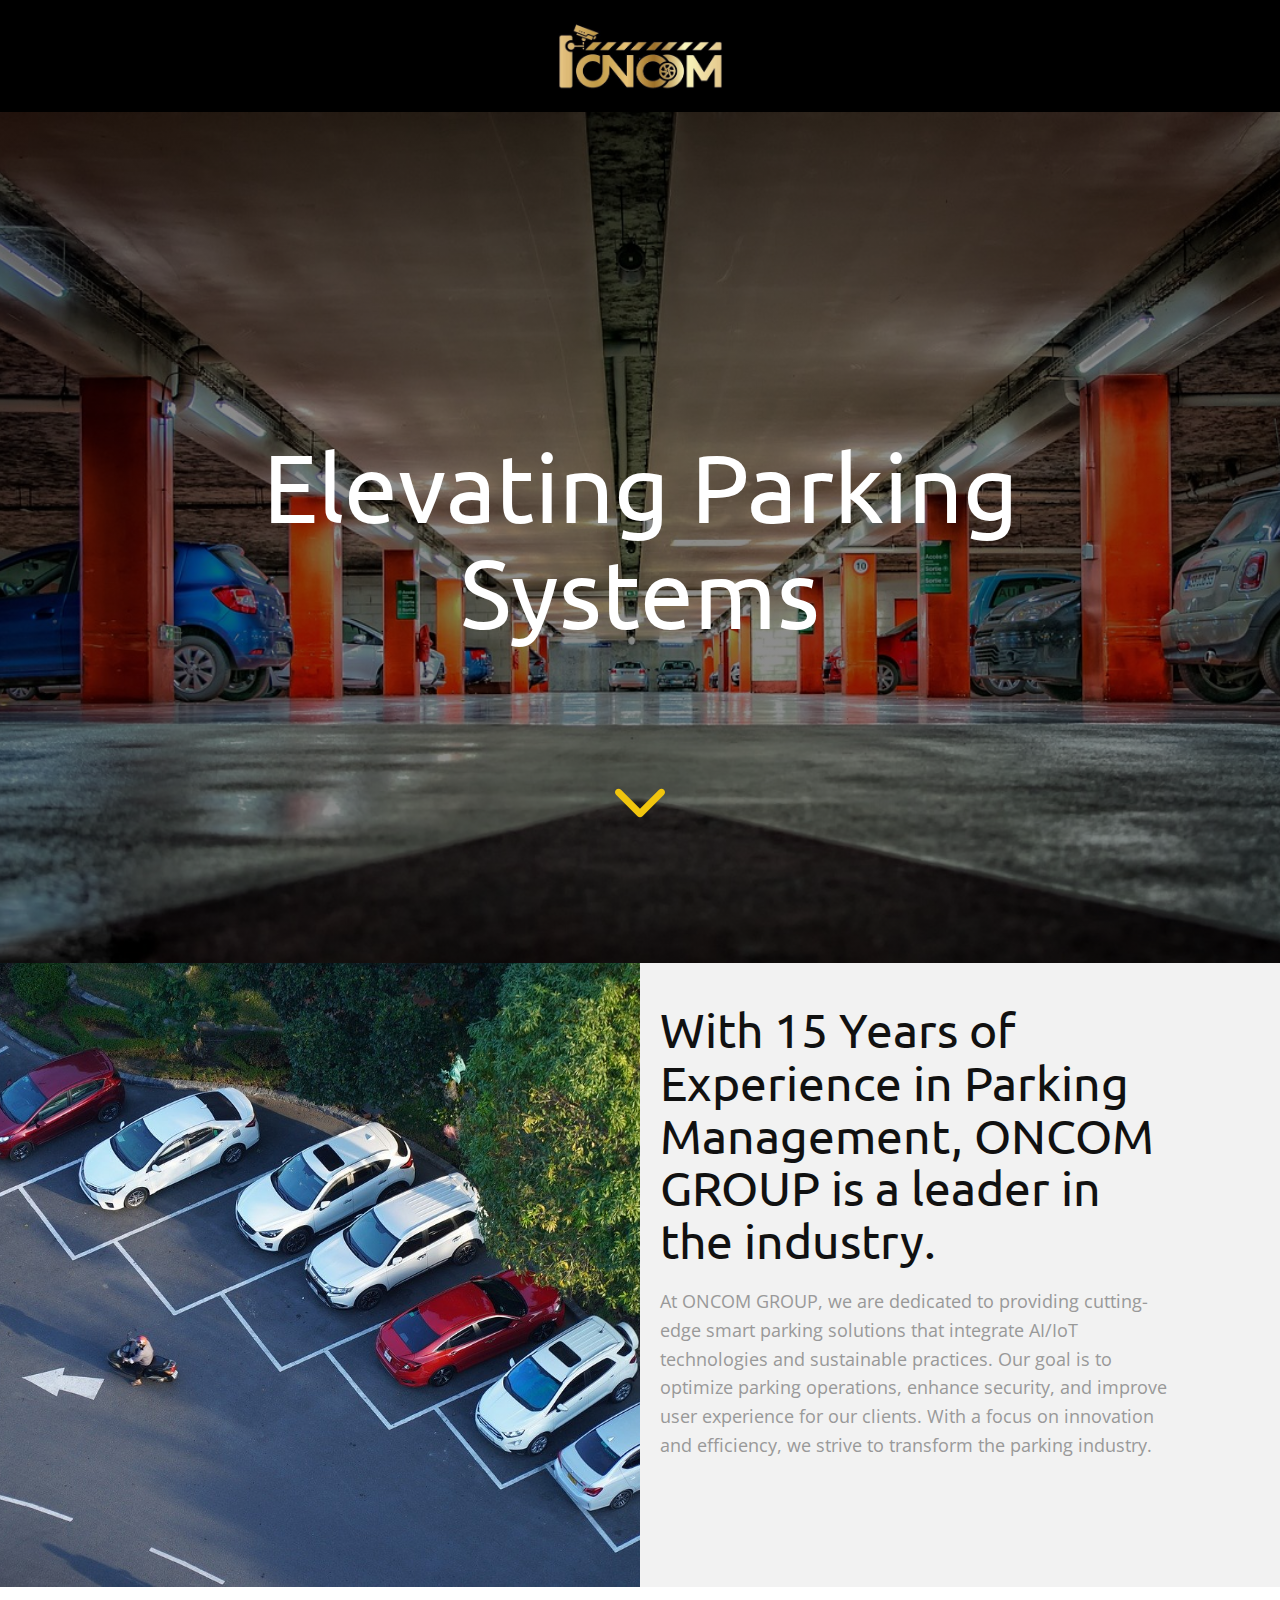
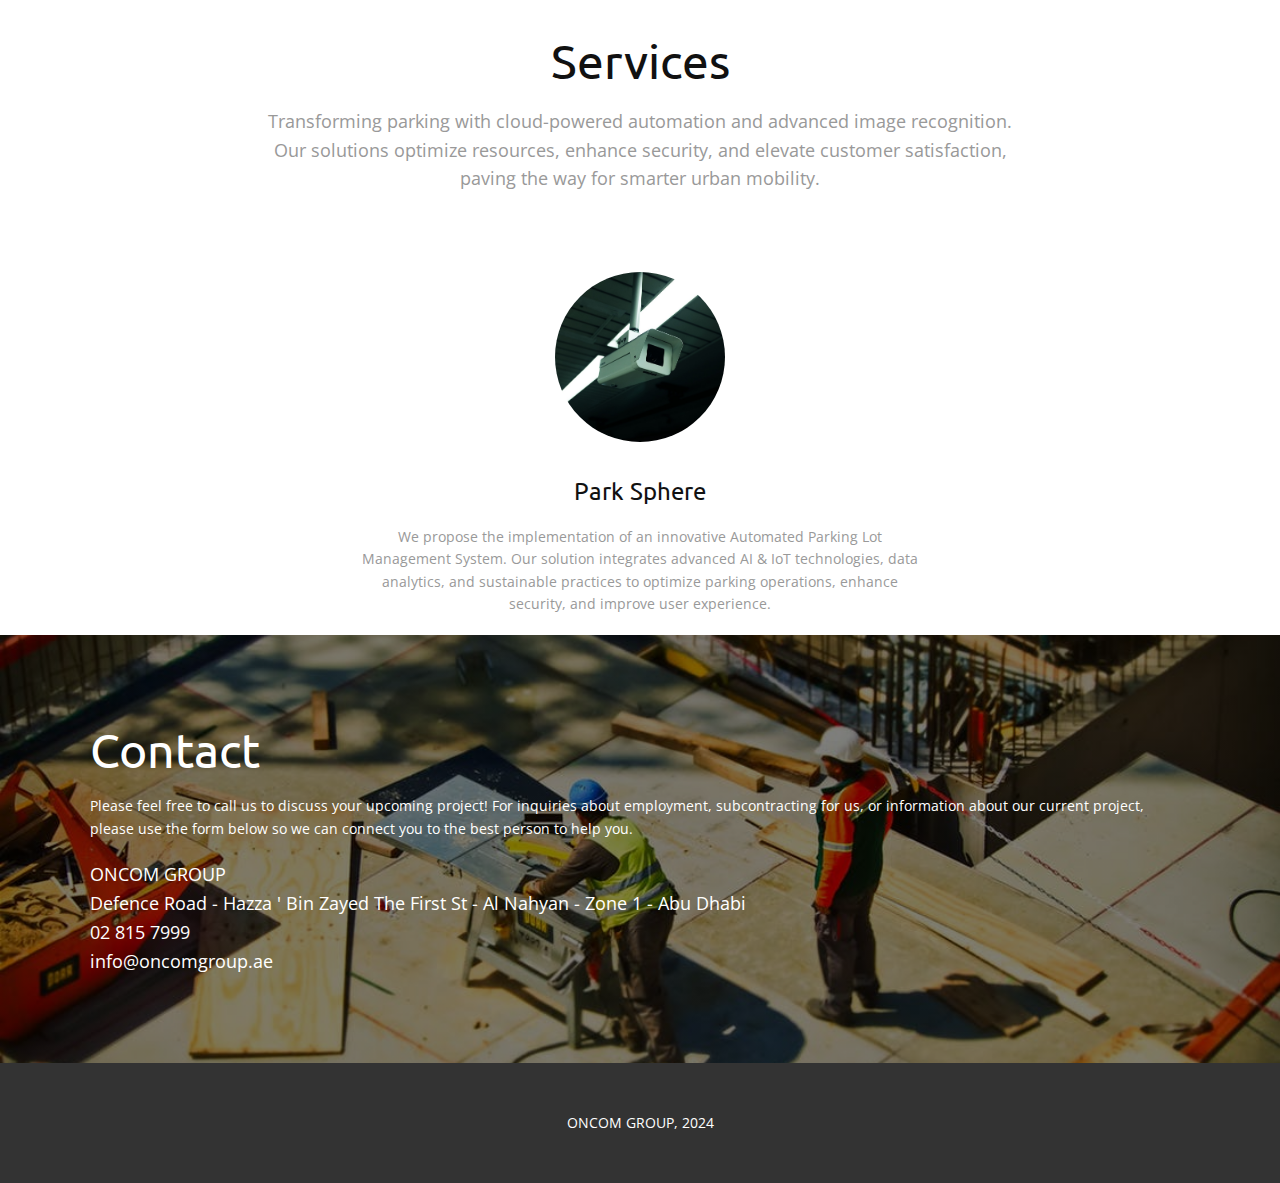
<file: index.html>
<!DOCTYPE html>
<html style="font-size: 16px;" lang="en">

<head>
  <meta name="viewport" content="width=device-width, initial-scale=1.0">
  <meta charset="utf-8">
  <meta name="keywords"
    content="Building Together, Latest Projects, Our Company, Has a Proud Tradition Of Service As a General Contractor Since 1974, Contact">
  <meta name="description" content="">
  <title>Home</title>
  <link rel="stylesheet" href="nicepage.css" media="screen">
  <link rel="stylesheet" href="index.css" media="screen">
  <script class="u-script" type="text/javascript" src="jquery.js" defer=""></script>
  <script class="u-script" type="text/javascript" src="nicepage.js" defer=""></script>
  <meta name="generator" content="Nicepage 7.0.3, nicepage.com">
  <link id="u-theme-google-font" rel="stylesheet"
    href="https://fonts.googleapis.com/css?family=Roboto:100,100i,300,300i,400,400i,500,500i,700,700i,900,900i|Open+Sans:300,300i,400,400i,500,500i,600,600i,700,700i,800,800i">
  <link id="u-page-google-font" rel="stylesheet"
    href="https://fonts.googleapis.com/css?family=Ubuntu:300,300i,400,400i,500,500i,700,700i">
  <link rel="icon" type="image/x-icon" href="images/Oncom.jpeg">






  <script type="application/ld+json">{
		"@context": "http://schema.org",
		"@type": "Organization",
		"name": "",
		"logo": "images/Oncom.jpeg"
}</script>
  <meta name="theme-color" content="#478ac9">
  <meta property="og:title" content="Home">
  <meta property="og:type" content="website">
  <meta data-intl-tel-input-cdn-path="intlTelInput/">
</head>

<body data-home-page="Home.html" data-home-page-title="Home" data-path-to-root="./" data-include-products="false"
  class="u-body u-xl-mode" data-lang="en">
  <header class="u-black u-clearfix u-header u-header" id="sec-0316">
    <div class="u-clearfix u-sheet u-valign-bottom u-sheet-1">
      <a href="./" class="u-image u-logo u-image-1" data-image-width="967" data-image-height="488" title="Home">
        <img src="images/Oncom.jpeg" class="u-logo-image u-logo-image-1">
      </a>
    </div>
  </header>
  <section class="u-clearfix u-image u-shading u-section-1" id="sec-d8f6" data-image-width="1280"
    data-image-height="712">
    <div class="u-clearfix u-sheet u-sheet-1">
      <div class="u-align-center-lg u-align-center-sm u-align-center-xl u-container-style u-group u-group-1">
        <div class="u-container-layout">
          <h1 class="u-align-center-md u-align-center-xs u-custom-font u-font-ubuntu u-text u-title u-text-1"> Elevating
            Parking Systems</h1><span class="u-icon u-icon-circle u-text-palette-3-base u-icon-1"><svg
              class="u-svg-link" preserveAspectRatio="xMidYMin slice" viewBox="0 0 451.847 451.847" style="">
              <use xlink:href="#svg-629a"></use>
            </svg><svg class="u-svg-content" viewBox="0 0 451.847 451.847" x="0px" y="0px" id="svg-629a"
              style="enable-background:new 0 0 451.847 451.847;">
              <g>
                <path
                  d="M225.923,354.706c-8.098,0-16.195-3.092-22.369-9.263L9.27,151.157c-12.359-12.359-12.359-32.397,0-44.751   c12.354-12.354,32.388-12.354,44.748,0l171.905,171.915l171.906-171.909c12.359-12.354,32.391-12.354,44.744,0   c12.365,12.354,12.365,32.392,0,44.751L248.292,345.449C242.115,351.621,234.018,354.706,225.923,354.706z">
                </path>
              </g>
            </svg></span>
        </div>
      </div>
    </div>
  </section>
  <section class="u-clearfix u-section-2" id="sec-42d6">
    <div class="data-layout-selected u-clearfix u-expanded-width u-layout-wrap">
      <div class="u-layout">
        <div class="u-layout-row">
          <div class="u-container-style u-image u-layout-cell u-left-cell u-size-30 u-image-1" data-image-width="1280"
            data-image-height="853">
            <div class="u-container-layout"></div>
          </div>
          <div class="u-container-style u-grey-5 u-layout-cell u-right-cell u-size-30 u-layout-cell-2">
            <div class="u-container-layout u-container-layout-2">
              <h2 class="u-custom-font u-font-ubuntu u-text u-text-1">With 15 Years of Experience in Parking Management,
                ONCOM GROUP is a leader in the industry.</h2>
              <p class="u-text u-text-grey-40 u-text-2"> At ONCOM GROUP, we are dedicated to providing cutting-edge
                smart parking solutions that integrate AI/IoT technologies and sustainable practices. Our goal is to
                optimize parking operations, enhance security, and improve user experience for our clients. With a focus
                on innovation and efficiency, we strive to transform the parking industry.</p>
            </div>
          </div>
        </div>
      </div>
    </div>
  </section>
  <section class="u-clearfix u-section-3" id="sec-2da5">
    <div class="u-clearfix u-sheet u-sheet-1">
      <div class="u-align-center u-container-align-center u-container-style u-group u-group-1">
        <div class="u-container-layout u-container-layout-1">
          <h2 class="u-custom-font u-font-ubuntu u-text u-text-1">Services<br>
          </h2>
          <p class="u-text u-text-grey-40 u-text-2"> Transforming parking with cloud-powered automation and advanced
            image recognition. Our solutions optimize resources, enhance security, and elevate customer satisfaction,
            paving the way for smarter urban mobility.</p>
        </div>
      </div>
      <div
        class="data-layout-selected u-clearfix u-expanded-width-lg u-expanded-width-md u-expanded-width-xl u-gutter-20 u-layout-wrap u-layout-wrap-1">
        <div class="u-gutter-0 u-layout">
          <div class="u-layout-row">
            <div
              class="u-align-center u-container-align-center u-container-style u-layout-cell u-shape-rectangle u-size-60 u-size-60-md u-layout-cell-1">
              <div class="u-container-layout u-container-layout-2">
                <img class="u-image u-image-circle u-image-1"
                  src="images/2e2463cb2f21aa15aae3909869cf3ded09478b97f4a3114c44f8721d771ff79c1e7cc3e355b7f19cc1a4bec2b1a589cc867f043c37661a55fbac60_1280.jpg"
                  data-image-width="1280" data-image-height="853">
                <h5 class="u-custom-font u-font-ubuntu u-text u-text-3">Park Sphere</h5>
                <p class="u-text u-text-grey-40 u-text-4"> We propose the implementation of an innovative Automated
                  Parking Lot Management System. Our solution integrates advanced AI &amp; IoT technologies, data
                  analytics, and sustainable practices to optimize parking operations, enhance security, and improve
                  user experience.</p>
              </div>
            </div>
          </div>
        </div>
      </div>
    </div>
  </section>
  <section class="u-clearfix u-image u-shading u-section-4" src="" id="sec-6497">
    <div class="u-clearfix u-sheet u-sheet-1">
      <div
        class="data-layout-selected u-clearfix u-expanded-width-lg u-expanded-width-xl u-gutter-50 u-layout-wrap u-layout-wrap-1">
        <div class="u-gutter-0 u-layout">
          <div class="u-layout-row">
            <div
              class="u-align-left u-container-align-left u-container-style u-layout-cell u-left-cell u-size-60 u-layout-cell-1">
              <div class="u-container-layout u-valign-middle u-container-layout-1">
                <h2 class="u-custom-font u-font-ubuntu u-text u-text-1">Contact</h2>
                <p class="u-text u-text-2">Please feel free to call us to discuss your upcoming project! For inquiries
                  about employment, subcontracting for us, or information about our current project, please use the form
                  below so we can connect you to the best
                  person to help you.</p>
                <p class="u-text u-text-3">ONCOM GROUP<br> Defence Road - Hazza ' Bin Zayed The First St - Al Nahyan -
                  Zone 1 - Abu Dhabi<br> 02 815 7999<br>info@oncomgroup.ae<br>
                </p>
              </div>
            </div>
          </div>
        </div>
      </div>
    </div>
  </section>



  <footer class="u-align-center u-clearfix u-container-align-center u-footer u-grey-80 u-footer" id="sec-abd3">
    <div class="u-clearfix u-sheet u-sheet-1">
      <p class="u-small-text u-text u-text-variant u-text-1">ONCOM GROUP, 2024 </p>
    </div>
  </footer>

</body>

</html>
</file>
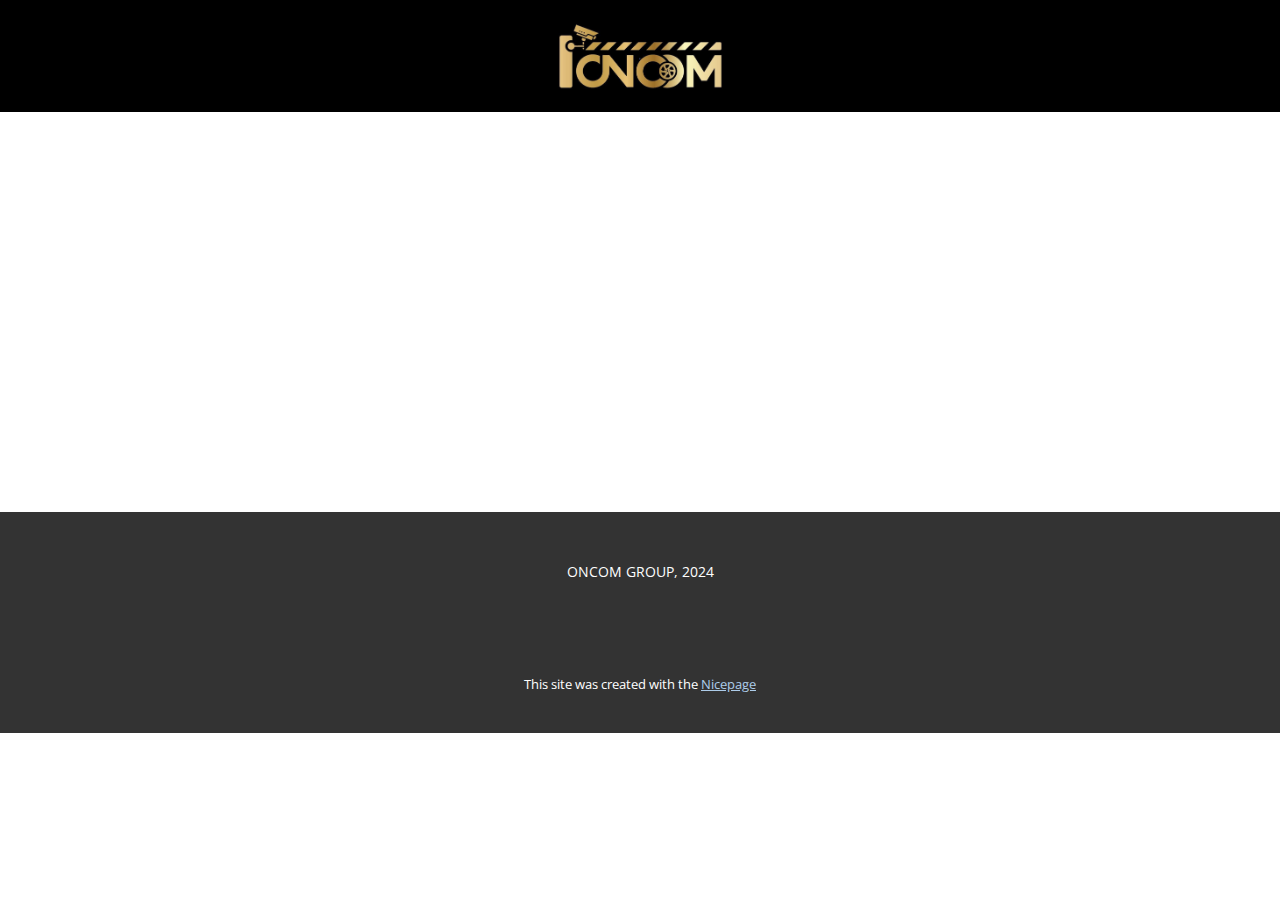
<file: About.html>
<!DOCTYPE html>
<html style="font-size: 16px;" lang="en"><head>
    <meta name="viewport" content="width=device-width, initial-scale=1.0">
    <meta charset="utf-8">
    <meta name="keywords" content="">
    <meta name="description" content="">
    <title>About</title>
    <link rel="stylesheet" href="nicepage.css" media="screen">
<link rel="stylesheet" href="About.css" media="screen">
    <script class="u-script" type="text/javascript" src="jquery.js" defer=""></script>
    <script class="u-script" type="text/javascript" src="nicepage.js" defer=""></script>
    <meta name="generator" content="Nicepage 7.0.3, nicepage.com">
    <link id="u-theme-google-font" rel="stylesheet" href="https://fonts.googleapis.com/css?family=Roboto:100,100i,300,300i,400,400i,500,500i,700,700i,900,900i|Open+Sans:300,300i,400,400i,500,500i,600,600i,700,700i,800,800i">
    
    
    
    <script type="application/ld+json">{
		"@context": "http://schema.org",
		"@type": "Organization",
		"name": "",
		"logo": "images/Oncom.jpeg"
}</script>
    <meta name="theme-color" content="#478ac9">
    <meta property="og:title" content="About">
    <meta property="og:type" content="website">
  <meta data-intl-tel-input-cdn-path="intlTelInput/"></head>
  <body data-path-to-root="./" data-include-products="false" class="u-body u-xl-mode" data-lang="en"><header class="u-black u-clearfix u-header u-header" id="sec-0316"><div class="u-clearfix u-sheet u-sheet-1">
        <a href="#" class="u-image u-logo u-image-1" data-image-width="967" data-image-height="488">
          <img src="images/Oncom.jpeg" class="u-logo-image u-logo-image-1">
        </a>
      </div></header>
    <section class="u-clearfix u-section-1" id="sec-1a4d">
      <div class="u-clearfix u-sheet u-sheet-1"></div>
    </section>
    
    
    
    <footer class="u-align-center u-clearfix u-container-align-center u-footer u-grey-80 u-footer" id="sec-abd3"><div class="u-clearfix u-sheet u-sheet-1">
        <p class="u-small-text u-text u-text-variant u-text-1">ONCOM GROUP, 2024 </p>
      </div></footer>
    <section class="u-backlink u-clearfix u-grey-80">
      <p class="u-text">
        <span>This site was created with the </span>
        <a class="u-link" href="https://nicepage.com/" target="_blank" rel="nofollow">
          <span>Nicepage</span>
        </a>
      </p>
    </section>
  
</body></html>
</file>
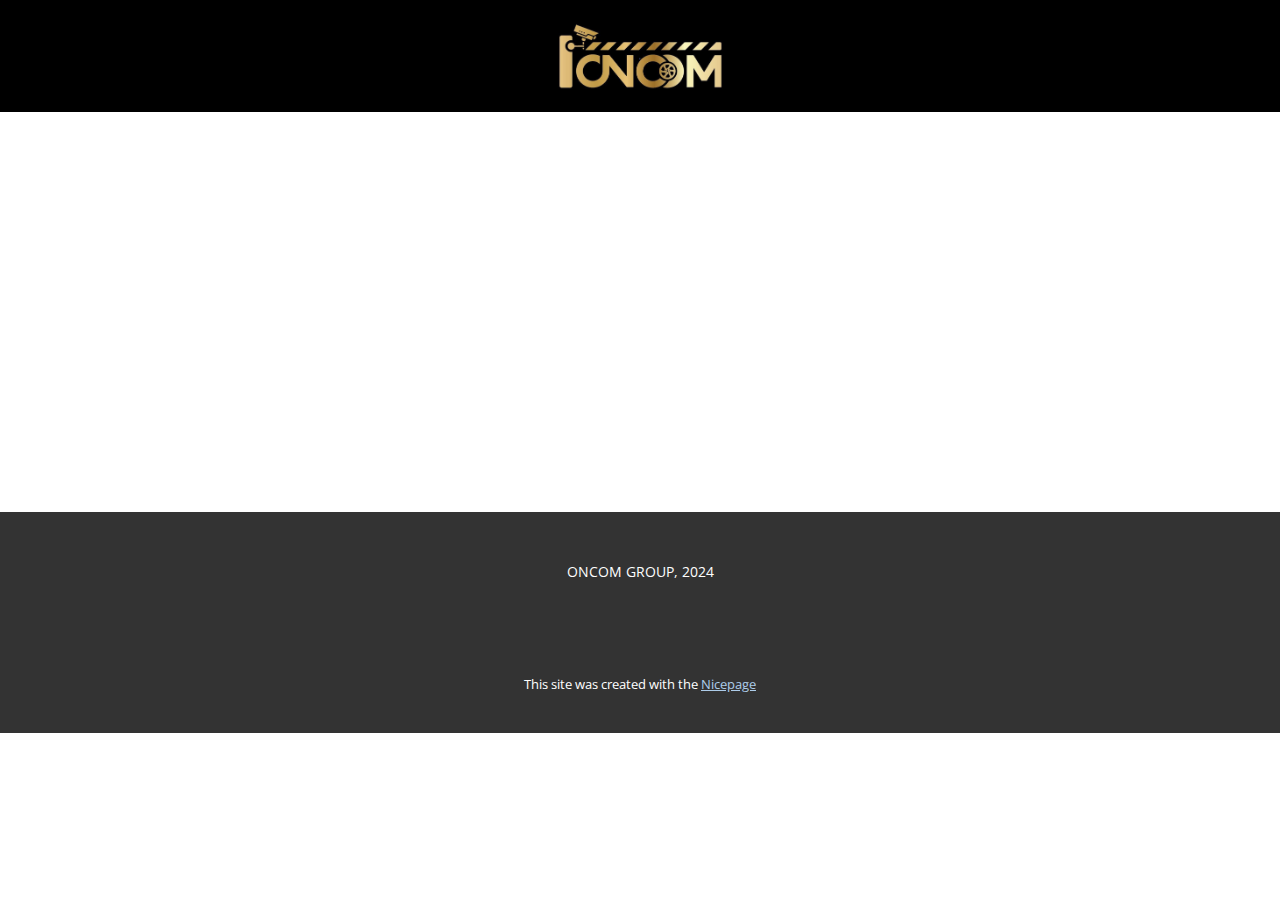
<file: Contact.html>
<!DOCTYPE html>
<html style="font-size: 16px;" lang="en"><head>
    <meta name="viewport" content="width=device-width, initial-scale=1.0">
    <meta charset="utf-8">
    <meta name="keywords" content="">
    <meta name="description" content="">
    <title>Contact</title>
    <link rel="stylesheet" href="nicepage.css" media="screen">
<link rel="stylesheet" href="Contact.css" media="screen">
    <script class="u-script" type="text/javascript" src="jquery.js" defer=""></script>
    <script class="u-script" type="text/javascript" src="nicepage.js" defer=""></script>
    <meta name="generator" content="Nicepage 7.0.3, nicepage.com">
    <link id="u-theme-google-font" rel="stylesheet" href="https://fonts.googleapis.com/css?family=Roboto:100,100i,300,300i,400,400i,500,500i,700,700i,900,900i|Open+Sans:300,300i,400,400i,500,500i,600,600i,700,700i,800,800i">
    
    
    
    <script type="application/ld+json">{
		"@context": "http://schema.org",
		"@type": "Organization",
		"name": "",
		"logo": "images/Oncom.jpeg"
}</script>
    <meta name="theme-color" content="#478ac9">
    <meta property="og:title" content="Contact">
    <meta property="og:type" content="website">
  <meta data-intl-tel-input-cdn-path="intlTelInput/"></head>
  <body data-path-to-root="./" data-include-products="false" class="u-body u-xl-mode" data-lang="en"><header class="u-black u-clearfix u-header u-header" id="sec-0316"><div class="u-clearfix u-sheet u-sheet-1">
        <a href="#" class="u-image u-logo u-image-1" data-image-width="967" data-image-height="488">
          <img src="images/Oncom.jpeg" class="u-logo-image u-logo-image-1">
        </a>
      </div></header>
    <section class="u-clearfix u-section-1" id="sec-e254">
      <div class="u-clearfix u-sheet u-sheet-1"></div>
    </section>
    
    
    
    <footer class="u-align-center u-clearfix u-container-align-center u-footer u-grey-80 u-footer" id="sec-abd3"><div class="u-clearfix u-sheet u-sheet-1">
        <p class="u-small-text u-text u-text-variant u-text-1">ONCOM GROUP, 2024 </p>
      </div></footer>
    <section class="u-backlink u-clearfix u-grey-80">
      <p class="u-text">
        <span>This site was created with the </span>
        <a class="u-link" href="https://nicepage.com/" target="_blank" rel="nofollow">
          <span>Nicepage</span>
        </a>
      </p>
    </section>
  
</body></html>
</file>
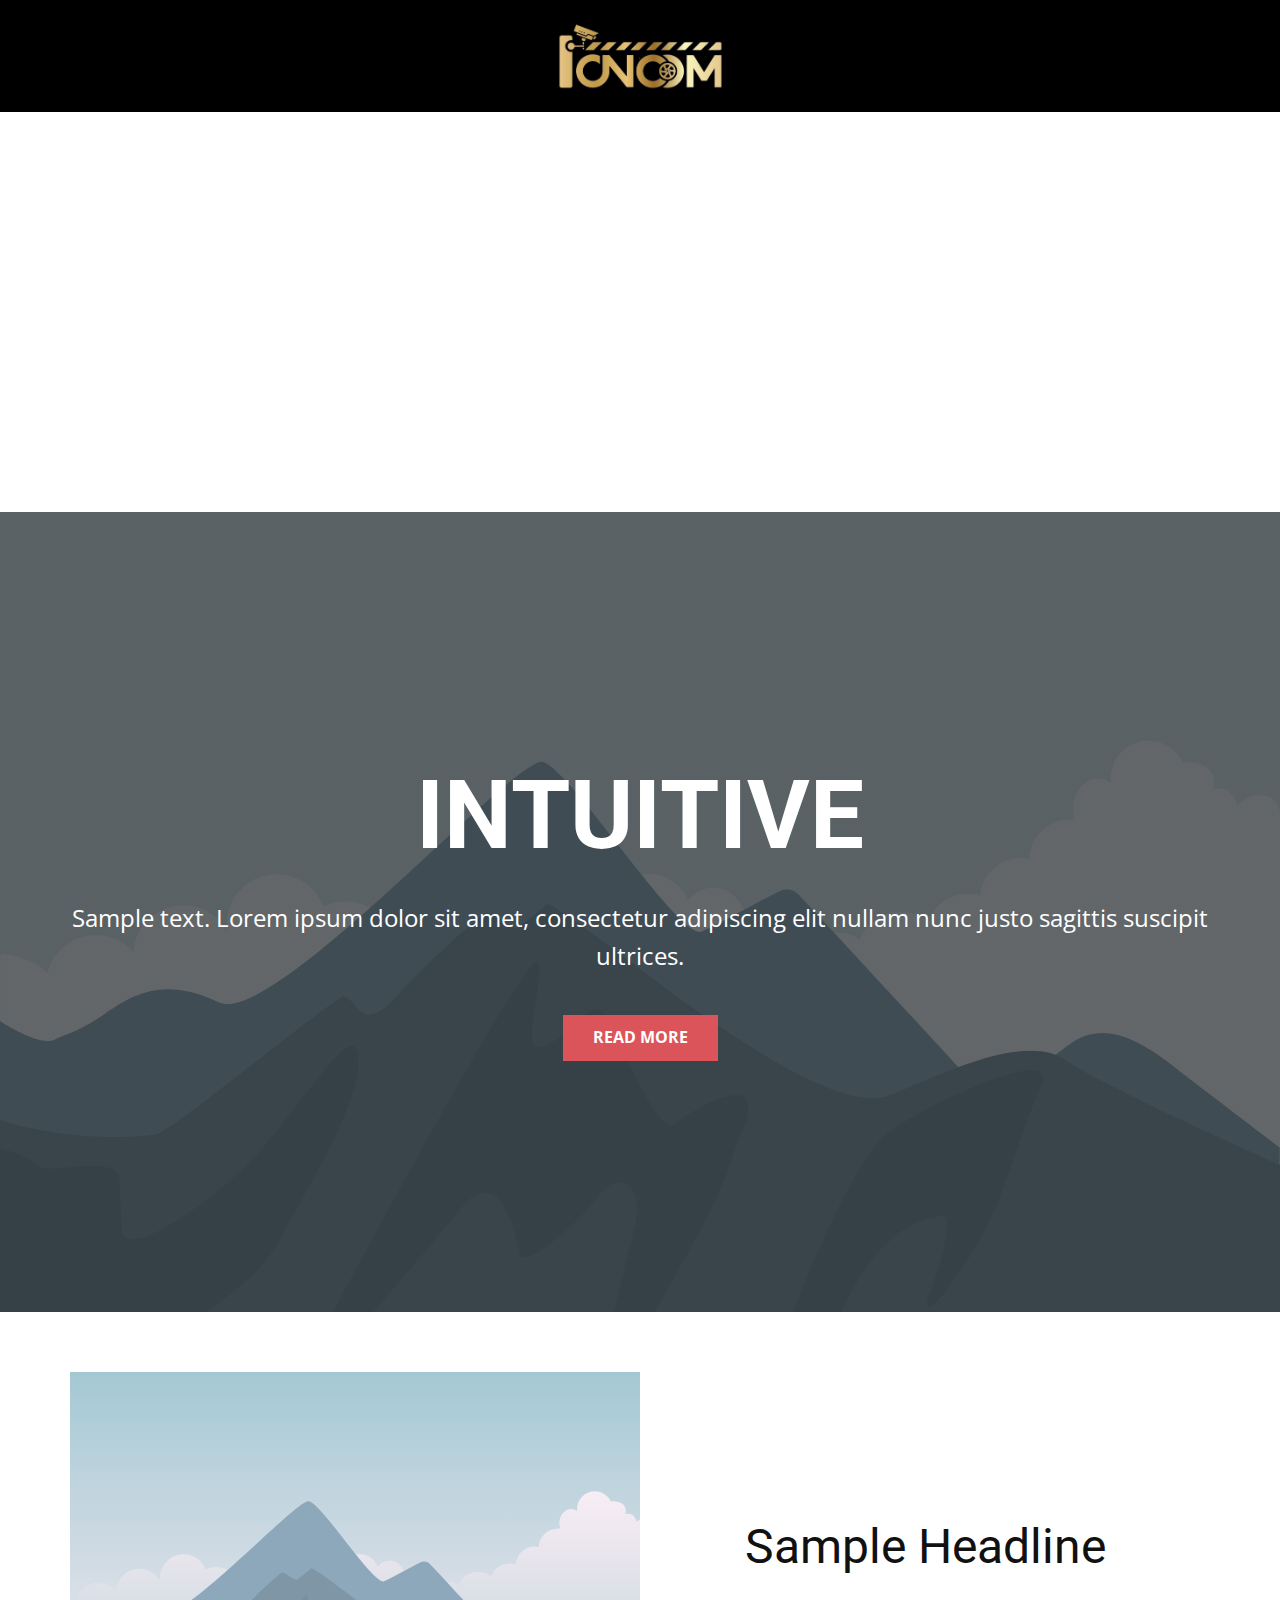
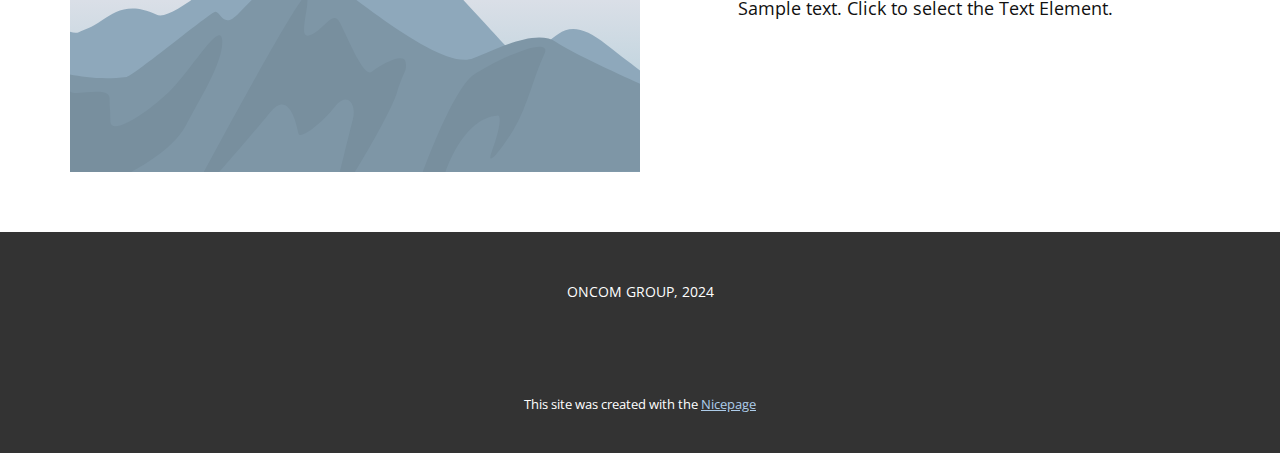
<file: Page-1.html>
<!DOCTYPE html>
<html style="font-size: 16px;" lang="en"><head>
    <meta name="viewport" content="width=device-width, initial-scale=1.0">
    <meta charset="utf-8">
    <meta name="keywords" content="INTUITIVE">
    <meta name="description" content="">
    <title>Page 1</title>
    <link rel="stylesheet" href="nicepage.css" media="screen">
<link rel="stylesheet" href="Page-1.css" media="screen">
    <script class="u-script" type="text/javascript" src="jquery.js" defer=""></script>
    <script class="u-script" type="text/javascript" src="nicepage.js" defer=""></script>
    <meta name="generator" content="Nicepage 7.0.3, nicepage.com">
    <link id="u-theme-google-font" rel="stylesheet" href="https://fonts.googleapis.com/css?family=Roboto:100,100i,300,300i,400,400i,500,500i,700,700i,900,900i|Open+Sans:300,300i,400,400i,500,500i,600,600i,700,700i,800,800i">
    
    
    
    
    
    <script type="application/ld+json">{
		"@context": "http://schema.org",
		"@type": "Organization",
		"name": "",
		"logo": "images/Oncom.jpeg"
}</script>
    <meta name="theme-color" content="#478ac9">
    <meta property="og:title" content="Page 1">
    <meta property="og:type" content="website">
  <meta data-intl-tel-input-cdn-path="intlTelInput/"></head>
  <body data-path-to-root="./" data-include-products="false" class="u-body u-xl-mode" data-lang="en"><header class="u-black u-clearfix u-header u-header" id="sec-0316"><div class="u-clearfix u-sheet u-sheet-1">
        <a href="#" class="u-image u-logo u-image-1" data-image-width="967" data-image-height="488">
          <img src="images/Oncom.jpeg" class="u-logo-image u-logo-image-1">
        </a>
      </div></header>
    <section class="u-clearfix u-section-1" id="sec-38f8">
      <div class="u-clearfix u-sheet u-sheet-1"></div>
    </section>
    <section class="u-align-center u-clearfix u-container-align-center u-image u-shading u-section-2" id="sec-6f27">
      <div class="u-clearfix u-sheet u-valign-middle u-sheet-1">
        <h1 class="u-align-center u-text u-text-default u-title u-text-1">INTUITIVE</h1>
        <p class="u-align-center u-large-text u-text u-text-default u-text-variant u-text-2">Sample text. Lorem ipsum dolor sit amet, consectetur adipiscing elit nullam nunc justo sagittis suscipit ultrices.</p>
        <a href="#" class="u-align-center u-btn u-button-style u-palette-2-base u-btn-1">Read More</a>
      </div>
    </section>
    <section class="u-clearfix u-section-3" id="sec-6592">
      <div class="u-clearfix u-sheet u-sheet-1">
        <div class="data-layout-selected u-clearfix u-expanded-width u-layout-wrap u-layout-wrap-1">
          <div class="u-layout">
            <div class="u-layout-row">
              <div class="u-container-style u-image u-layout-cell u-size-30 u-image-1" data-image-width="400" data-image-height="265">
                <div class="u-container-layout u-container-layout-1"></div>
              </div>
              <div class="u-container-align-center u-container-style u-layout-cell u-size-30 u-layout-cell-2">
                <div class="u-container-layout u-valign-middle u-container-layout-2">
                  <h2 class="u-align-center u-text u-text-default u-text-1">Sample Headline</h2>
                  <p class="u-align-center u-text u-text-default u-text-2">Sample text. Click to select the Text Element.</p>
                </div>
              </div>
            </div>
          </div>
        </div>
      </div>
    </section>
    
    
    
    <footer class="u-align-center u-clearfix u-container-align-center u-footer u-grey-80 u-footer" id="sec-abd3"><div class="u-clearfix u-sheet u-sheet-1">
        <p class="u-small-text u-text u-text-variant u-text-1">ONCOM GROUP, 2024 </p>
      </div></footer>
    <section class="u-backlink u-clearfix u-grey-80">
      <p class="u-text">
        <span>This site was created with the </span>
        <a class="u-link" href="https://nicepage.com/" target="_blank" rel="nofollow">
          <span>Nicepage</span>
        </a>
      </p>
    </section>
  
</body></html>
</file>
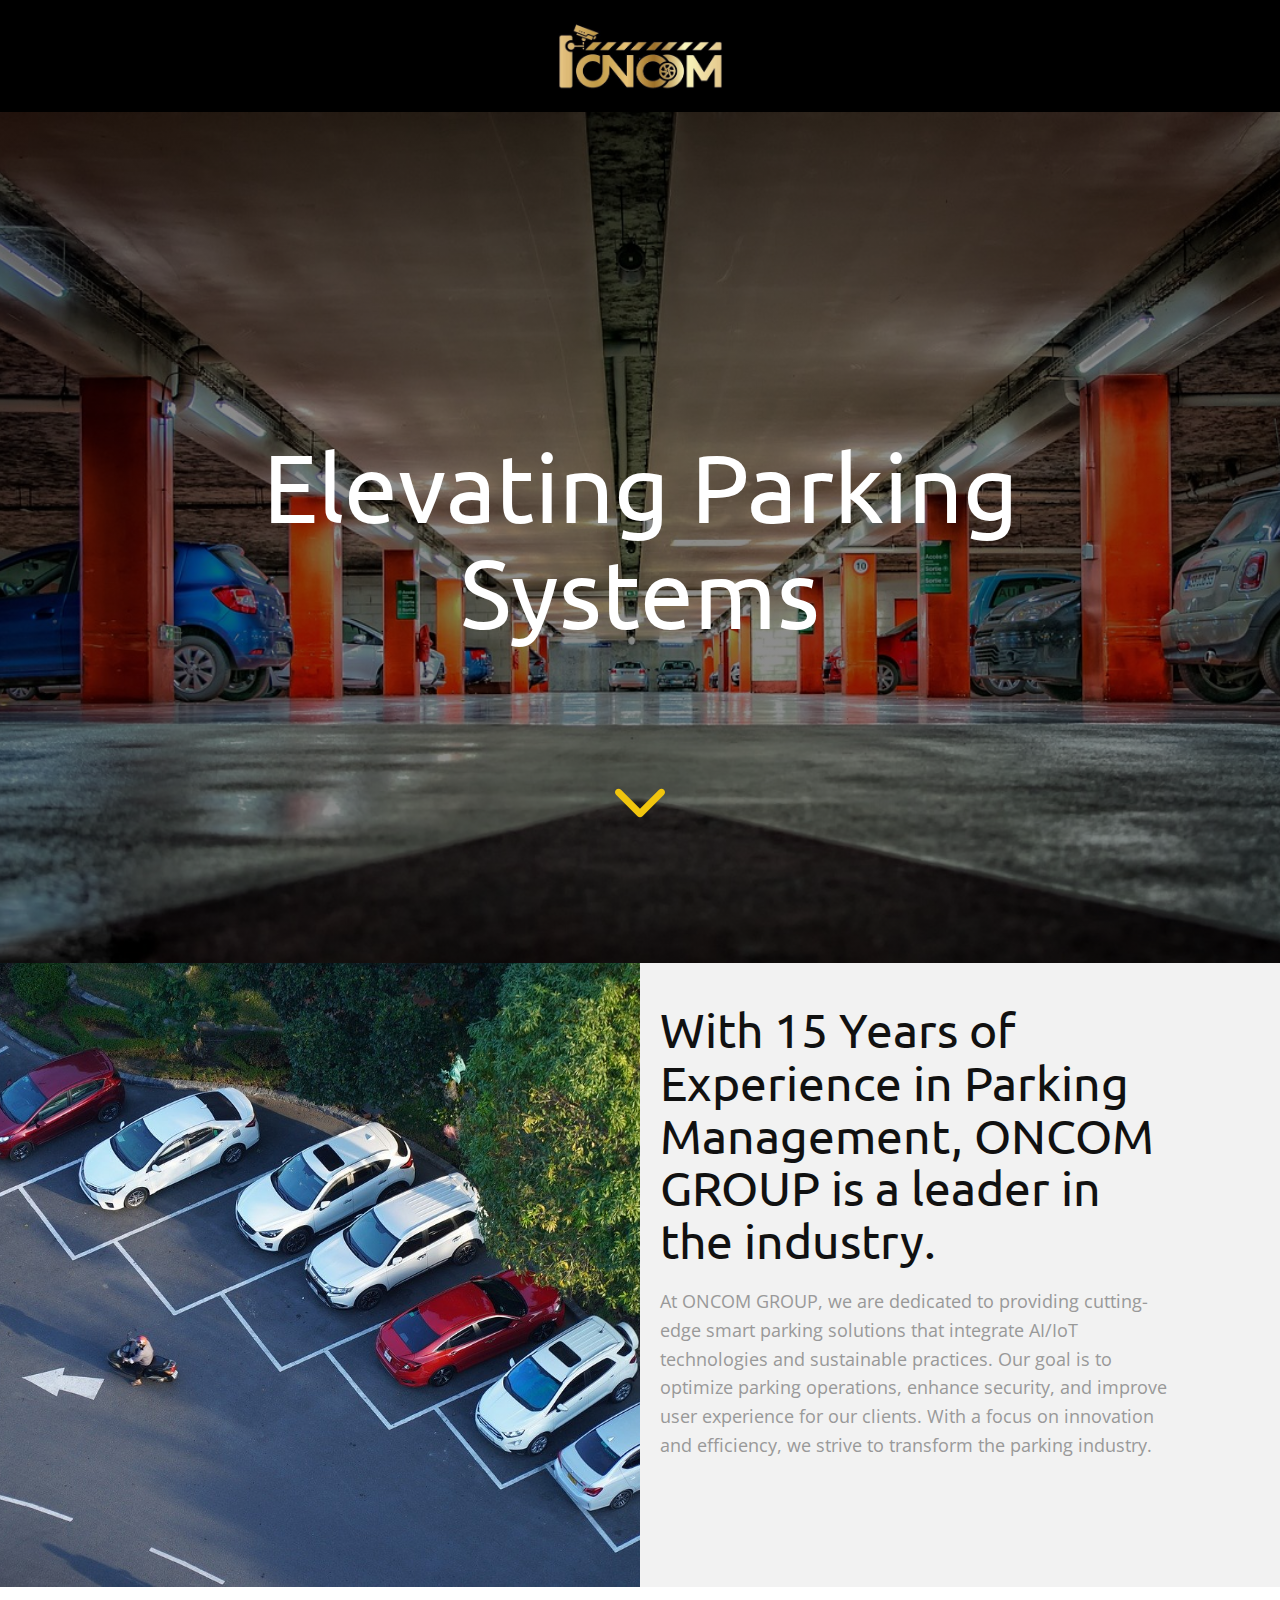
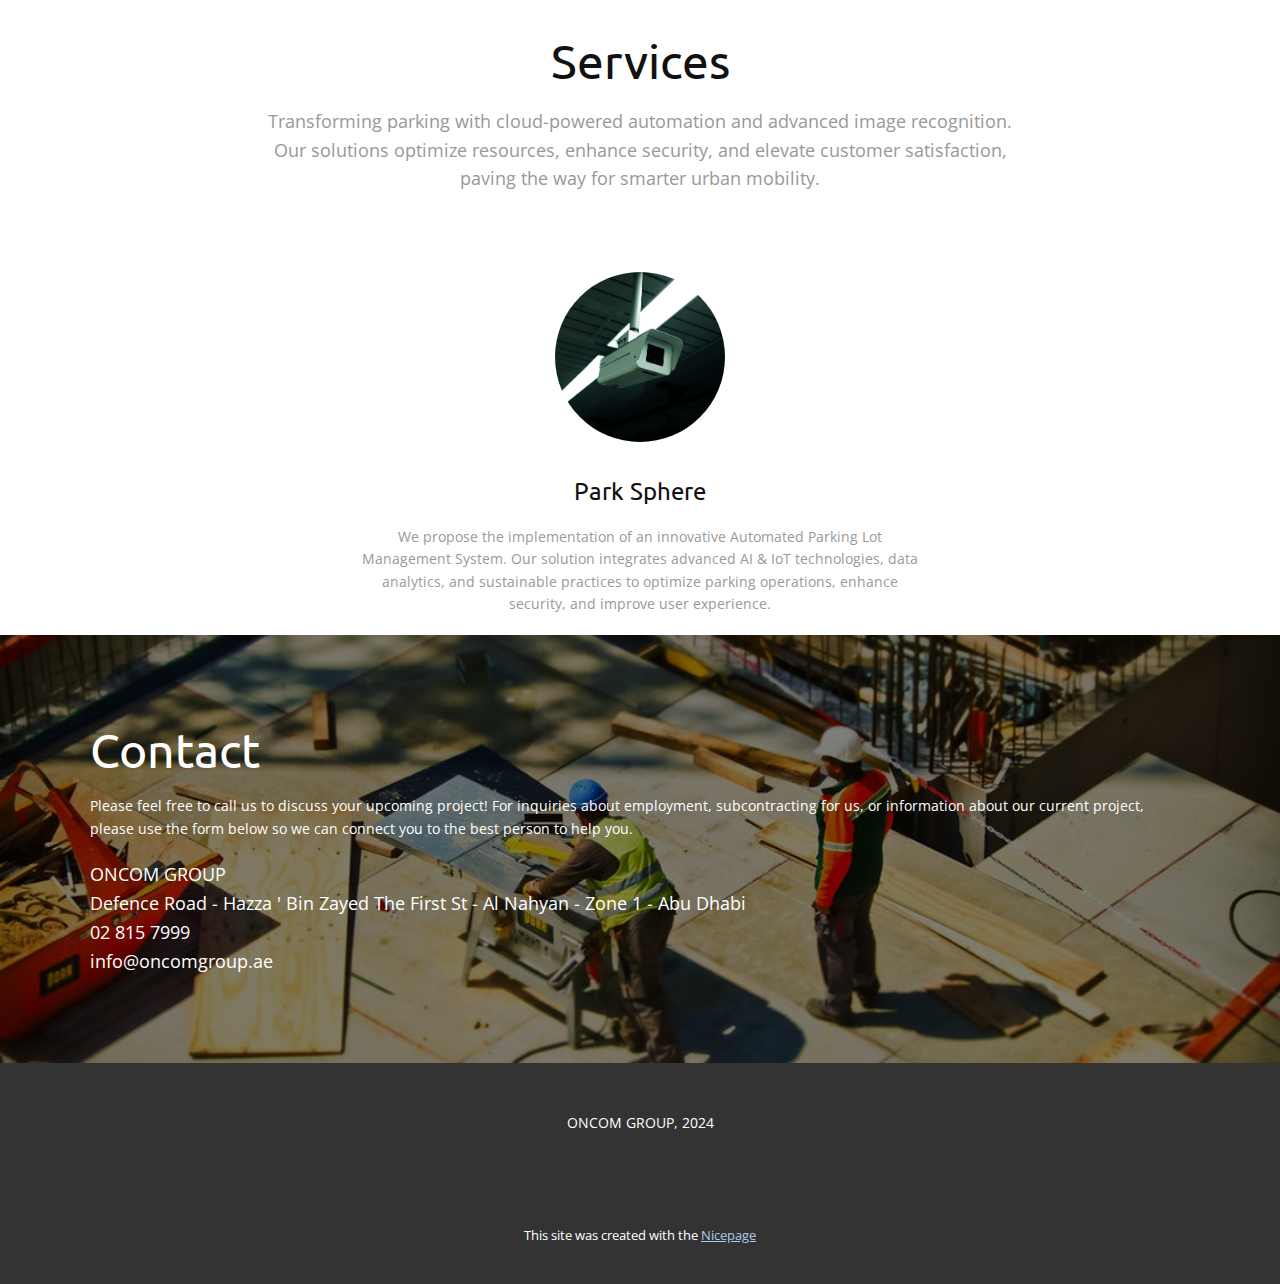
<file: Page-2.html>
<!DOCTYPE html>
<html style="font-size: 16px;" lang="en"><head>
    <meta name="viewport" content="width=device-width, initial-scale=1.0">
    <meta charset="utf-8">
    <meta name="keywords" content="Building Together, Latest Projects, Our Company, Has a Proud Tradition Of Service As a General Contractor Since 1974, Contact">
    <meta name="description" content="">
    <title>Page 2</title>
    <link rel="stylesheet" href="nicepage.css" media="screen">
<link rel="stylesheet" href="Page-2.css" media="screen">
    <script class="u-script" type="text/javascript" src="jquery.js" defer=""></script>
    <script class="u-script" type="text/javascript" src="nicepage.js" defer=""></script>
    <meta name="generator" content="Nicepage 7.0.3, nicepage.com">
    <link id="u-theme-google-font" rel="stylesheet" href="https://fonts.googleapis.com/css?family=Roboto:100,100i,300,300i,400,400i,500,500i,700,700i,900,900i|Open+Sans:300,300i,400,400i,500,500i,600,600i,700,700i,800,800i">
    <link id="u-page-google-font" rel="stylesheet" href="https://fonts.googleapis.com/css?family=Ubuntu:300,300i,400,400i,500,500i,700,700i">
    
    
    
    
    
    
    <script type="application/ld+json">{
		"@context": "http://schema.org",
		"@type": "Organization",
		"name": "",
		"logo": "images/Oncom.jpeg"
}</script>
    <meta name="theme-color" content="#478ac9">
    <meta property="og:title" content="Page 2">
    <meta property="og:type" content="website">
  <meta data-intl-tel-input-cdn-path="intlTelInput/"></head>
  <body data-path-to-root="./" data-include-products="false" class="u-body u-xl-mode" data-lang="en"><header class="u-black u-clearfix u-header u-header" id="sec-0316"><div class="u-clearfix u-sheet u-sheet-1">
        <a href="#" class="u-image u-logo u-image-1" data-image-width="967" data-image-height="488">
          <img src="images/Oncom.jpeg" class="u-logo-image u-logo-image-1">
        </a>
      </div></header> 
    <section class="u-clearfix u-image u-shading u-section-1" id="sec-d8f6" data-image-width="1280" data-image-height="712">
      <div class="u-clearfix u-sheet u-sheet-1">
        <div class="u-align-center-lg u-align-center-sm u-align-center-xl u-container-style u-group u-group-1">
          <div class="u-container-layout">
            <h1 class="u-align-center-md u-align-center-xs u-custom-font u-font-ubuntu u-text u-title u-text-1"> Elevating Parking Systems</h1><span class="u-icon u-icon-circle u-text-palette-3-base u-icon-1"><svg class="u-svg-link" preserveAspectRatio="xMidYMin slice" viewBox="0 0 451.847 451.847" style=""><use xlink:href="#svg-629a"></use></svg><svg class="u-svg-content" viewBox="0 0 451.847 451.847" x="0px" y="0px" id="svg-629a" style="enable-background:new 0 0 451.847 451.847;"><g><path d="M225.923,354.706c-8.098,0-16.195-3.092-22.369-9.263L9.27,151.157c-12.359-12.359-12.359-32.397,0-44.751   c12.354-12.354,32.388-12.354,44.748,0l171.905,171.915l171.906-171.909c12.359-12.354,32.391-12.354,44.744,0   c12.365,12.354,12.365,32.392,0,44.751L248.292,345.449C242.115,351.621,234.018,354.706,225.923,354.706z"></path>
</g></svg></span>
          </div>
        </div>
      </div>
    </section>
    <section class="u-clearfix u-section-2" id="sec-42d6">
      <div class="data-layout-selected u-clearfix u-expanded-width u-layout-wrap">
        <div class="u-layout">
          <div class="u-layout-row">
            <div class="u-container-style u-image u-layout-cell u-left-cell u-size-30 u-image-1" data-image-width="1280" data-image-height="853">
              <div class="u-container-layout"></div>
            </div>
            <div class="u-container-style u-grey-5 u-layout-cell u-right-cell u-size-30 u-layout-cell-2">
              <div class="u-container-layout u-container-layout-2">
                <h2 class="u-custom-font u-font-ubuntu u-text u-text-1">With 15 Years of Experience in Parking Management, ONCOM GROUP is a leader in the industry.</h2>
                <p class="u-text u-text-grey-40 u-text-2"> At ONCOM GROUP, we are dedicated to providing cutting-edge smart parking solutions that integrate AI/IoT technologies and sustainable practices. Our goal is to optimize parking operations, enhance security, and improve user experience for our clients. With a focus on innovation and efficiency, we strive to transform the parking industry.</p>
              </div>
            </div>
          </div>
        </div>
      </div>
    </section>
    <section class="u-clearfix u-section-3" id="sec-2da5">
      <div class="u-clearfix u-sheet u-sheet-1">
        <div class="u-align-center u-container-align-center u-container-style u-group u-group-1">
          <div class="u-container-layout u-container-layout-1">
            <h2 class="u-custom-font u-font-ubuntu u-text u-text-1">Services<br>
            </h2>
            <p class="u-text u-text-grey-40 u-text-2"> Transforming parking with cloud-powered automation and advanced image recognition. Our solutions optimize resources, enhance security, and elevate customer satisfaction, paving the way for smarter urban mobility.</p>
          </div>
        </div>
        <div class="data-layout-selected u-clearfix u-expanded-width-lg u-expanded-width-md u-expanded-width-xl u-gutter-20 u-layout-wrap u-layout-wrap-1">
          <div class="u-gutter-0 u-layout">
            <div class="u-layout-row">
              <div class="u-align-center u-container-style u-layout-cell u-shape-rectangle u-size-60 u-size-60-md u-layout-cell-1">
                <div class="u-container-layout u-container-layout-2">
                  <img class="u-image u-image-circle u-image-1" src="images/2e2463cb2f21aa15aae3909869cf3ded09478b97f4a3114c44f8721d771ff79c1e7cc3e355b7f19cc1a4bec2b1a589cc867f043c37661a55fbac60_1280.jpg" data-image-width="1280" data-image-height="853">
                  <h5 class="u-custom-font u-font-ubuntu u-text u-text-3">Park Sphere</h5>
                  <p class="u-text u-text-grey-40 u-text-4"> We propose the implementation of an innovative Automated Parking Lot Management System. Our solution integrates advanced AI &amp; IoT technologies, data analytics, and sustainable practices to optimize parking operations, enhance security, and improve user experience.</p>
                </div>
              </div>
            </div>
          </div>
        </div>
      </div>
    </section>
    <section class="u-clearfix u-image u-shading u-section-4" src="" id="sec-6497">
      <div class="u-clearfix u-sheet u-sheet-1">
        <div class="data-layout-selected u-clearfix u-expanded-width-lg u-expanded-width-xl u-gutter-50 u-layout-wrap u-layout-wrap-1">
          <div class="u-gutter-0 u-layout">
            <div class="u-layout-row">
              <div class="u-align-left u-container-align-left u-container-style u-layout-cell u-left-cell u-size-60 u-layout-cell-1">
                <div class="u-container-layout u-valign-middle u-container-layout-1">
                  <h2 class="u-custom-font u-font-ubuntu u-text u-text-1">Contact</h2>
                  <p class="u-text u-text-2">Please feel free to call us to discuss your upcoming project! For inquiries about employment, subcontracting for us, or information about our current project, please use the form below so we can connect you to the best
                                    person to help you.</p>
                  <p class="u-text u-text-3">ONCOM GROUP<br> Defence Road - Hazza ' Bin Zayed The First St - Al Nahyan - Zone 1 - Abu Dhabi<br> 02 815 7999<br>info@oncomgroup.ae<br>
                  </p>
                </div>
              </div>
            </div>
          </div>
        </div>
      </div>
    </section>
    
    
    
    <footer class="u-align-center u-clearfix u-container-align-center u-footer u-grey-80 u-footer" id="sec-abd3"><div class="u-clearfix u-sheet u-sheet-1">
        <p class="u-small-text u-text u-text-variant u-text-1">ONCOM GROUP, 2024 </p>
      </div></footer>
    <section class="u-backlink u-clearfix u-grey-80">
      <p class="u-text">
        <span>This site was created with the </span>
        <a class="u-link" href="https://nicepage.com/" target="_blank" rel="nofollow">
          <span>Nicepage</span>
        </a>
      </p>
    </section>
  
</body></html>
</file>
